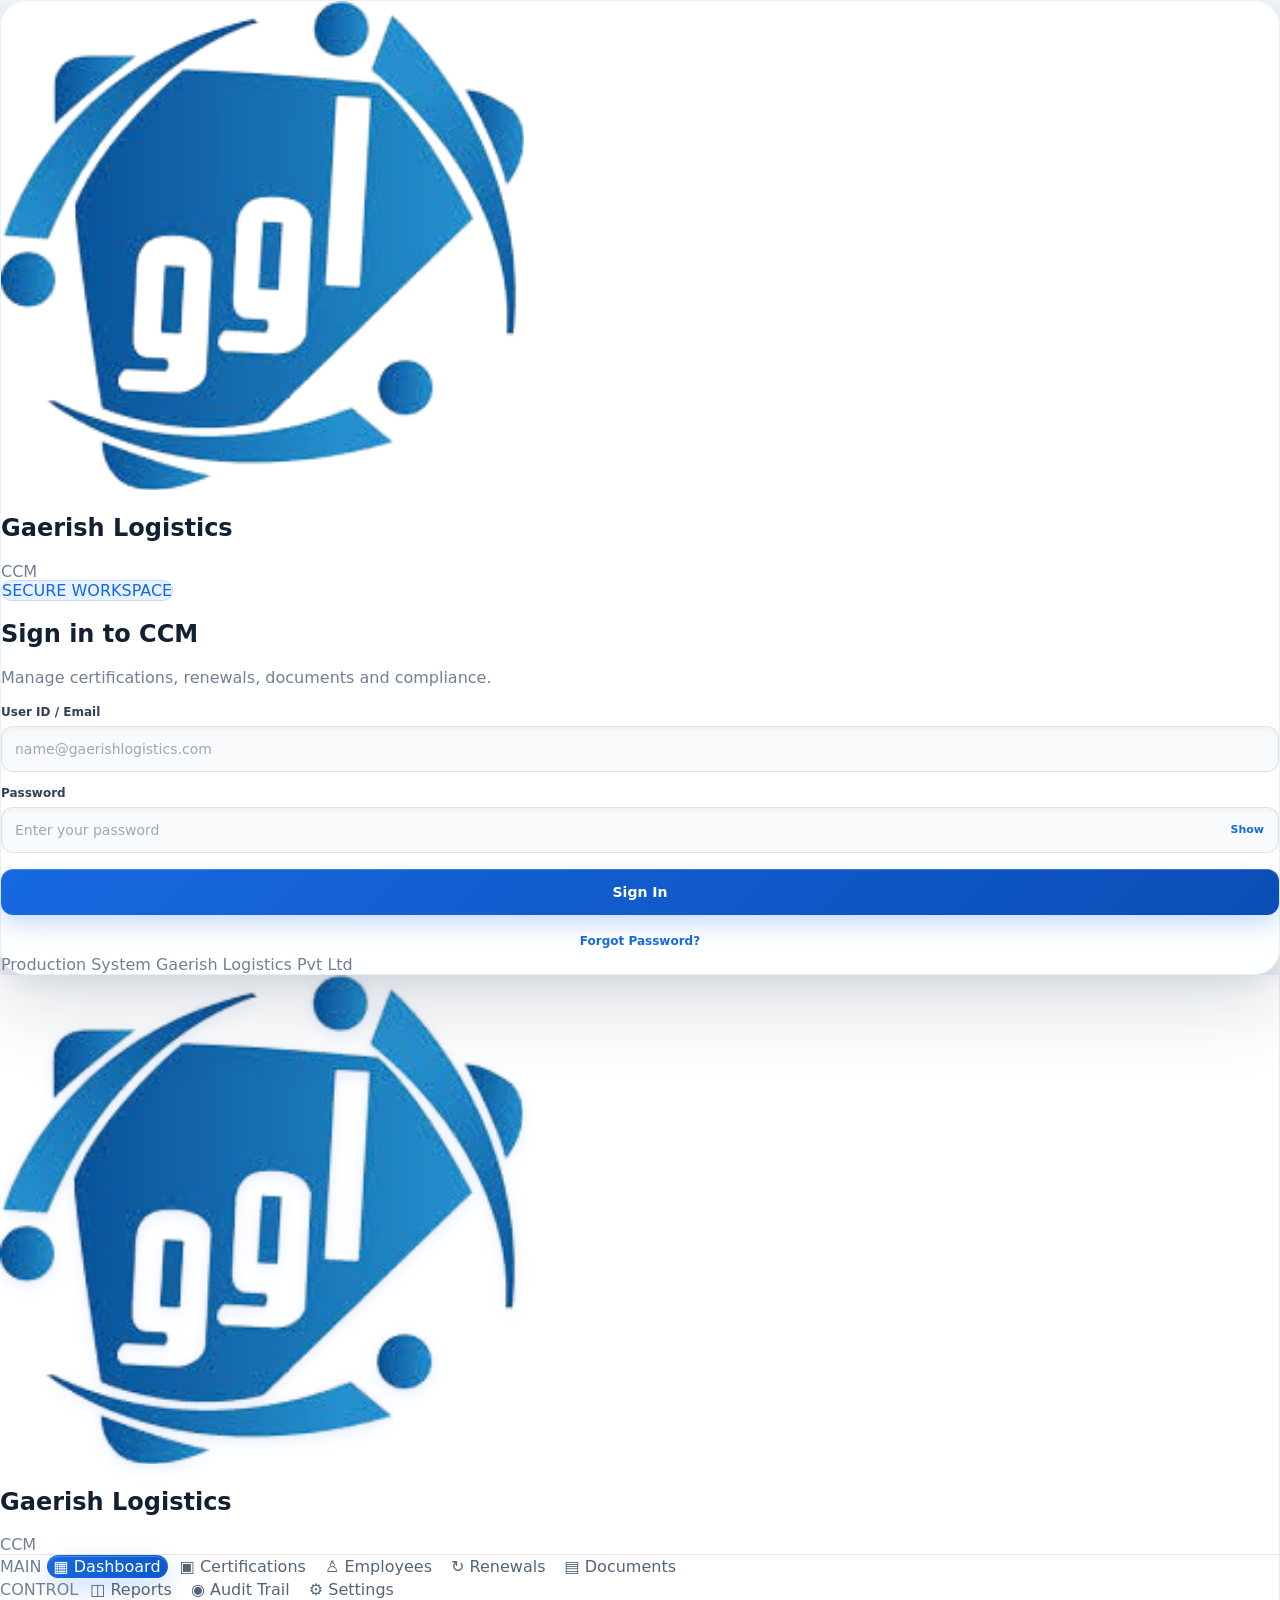
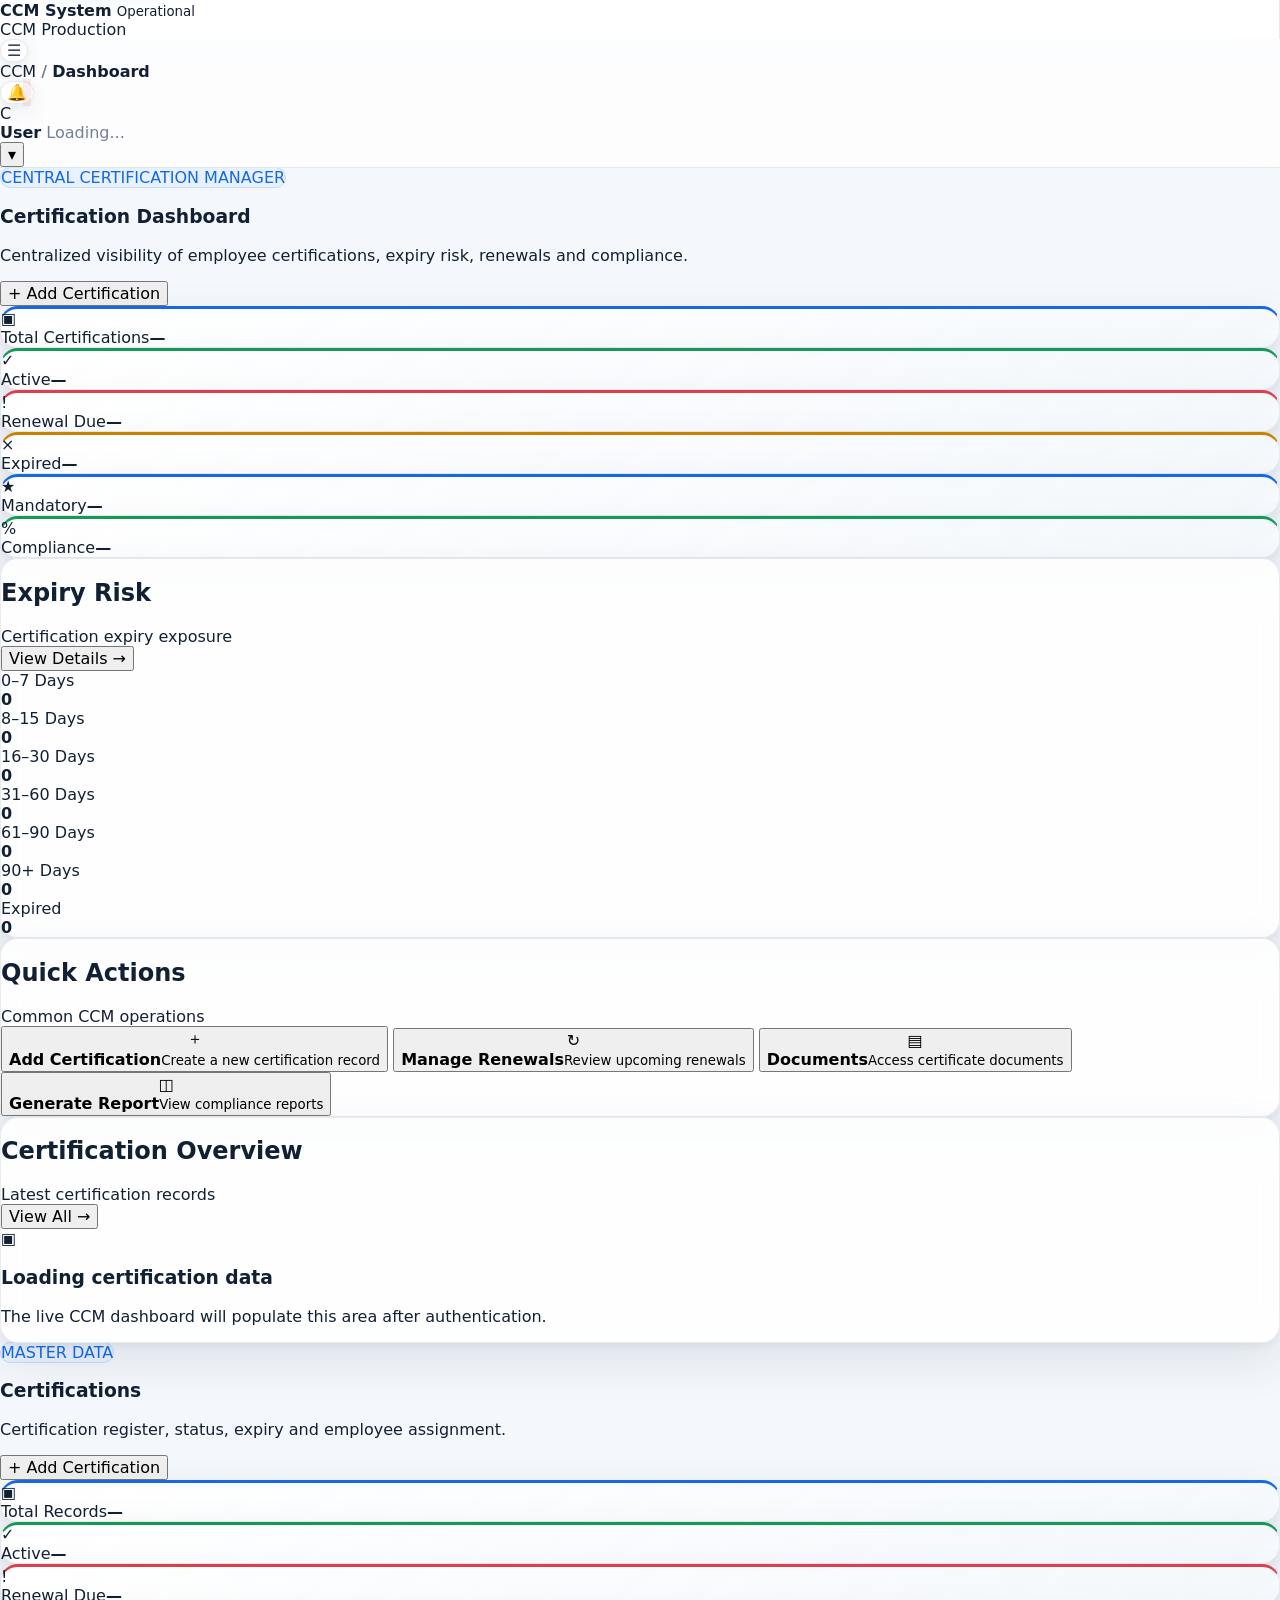
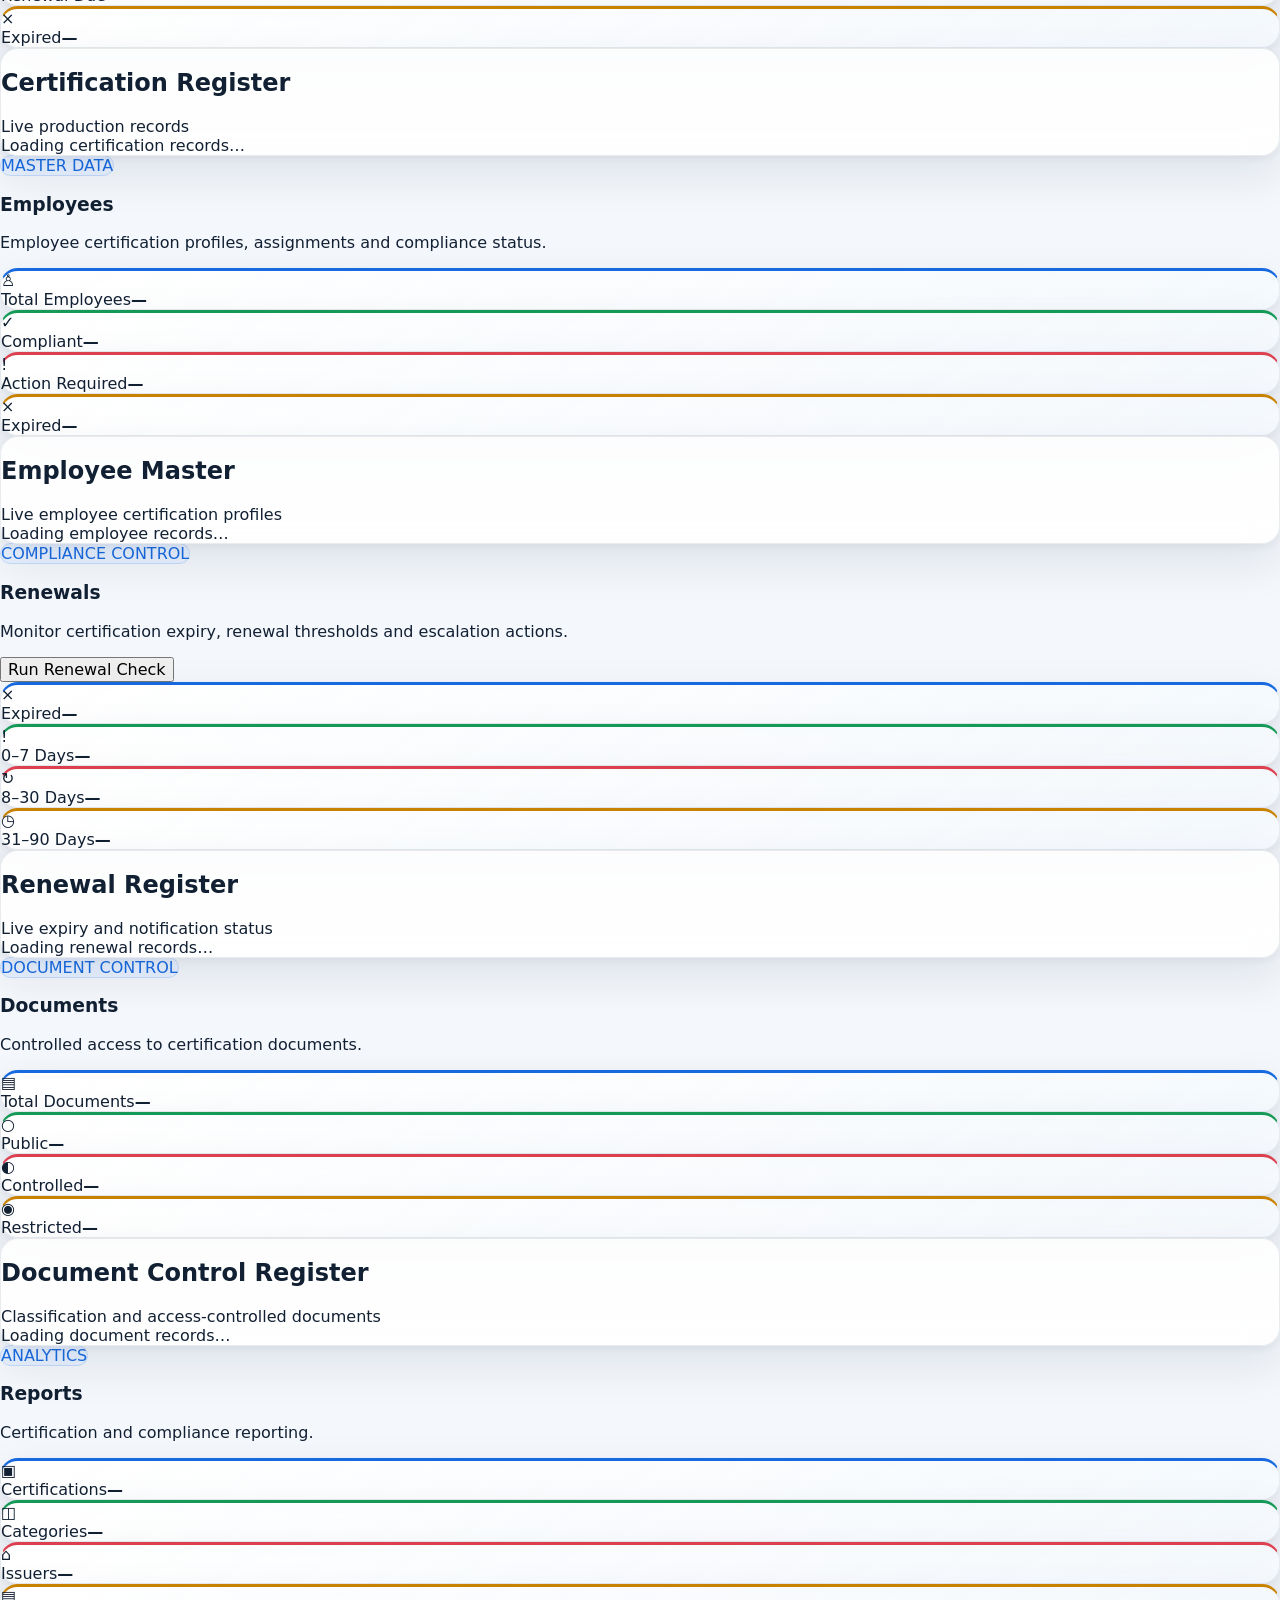
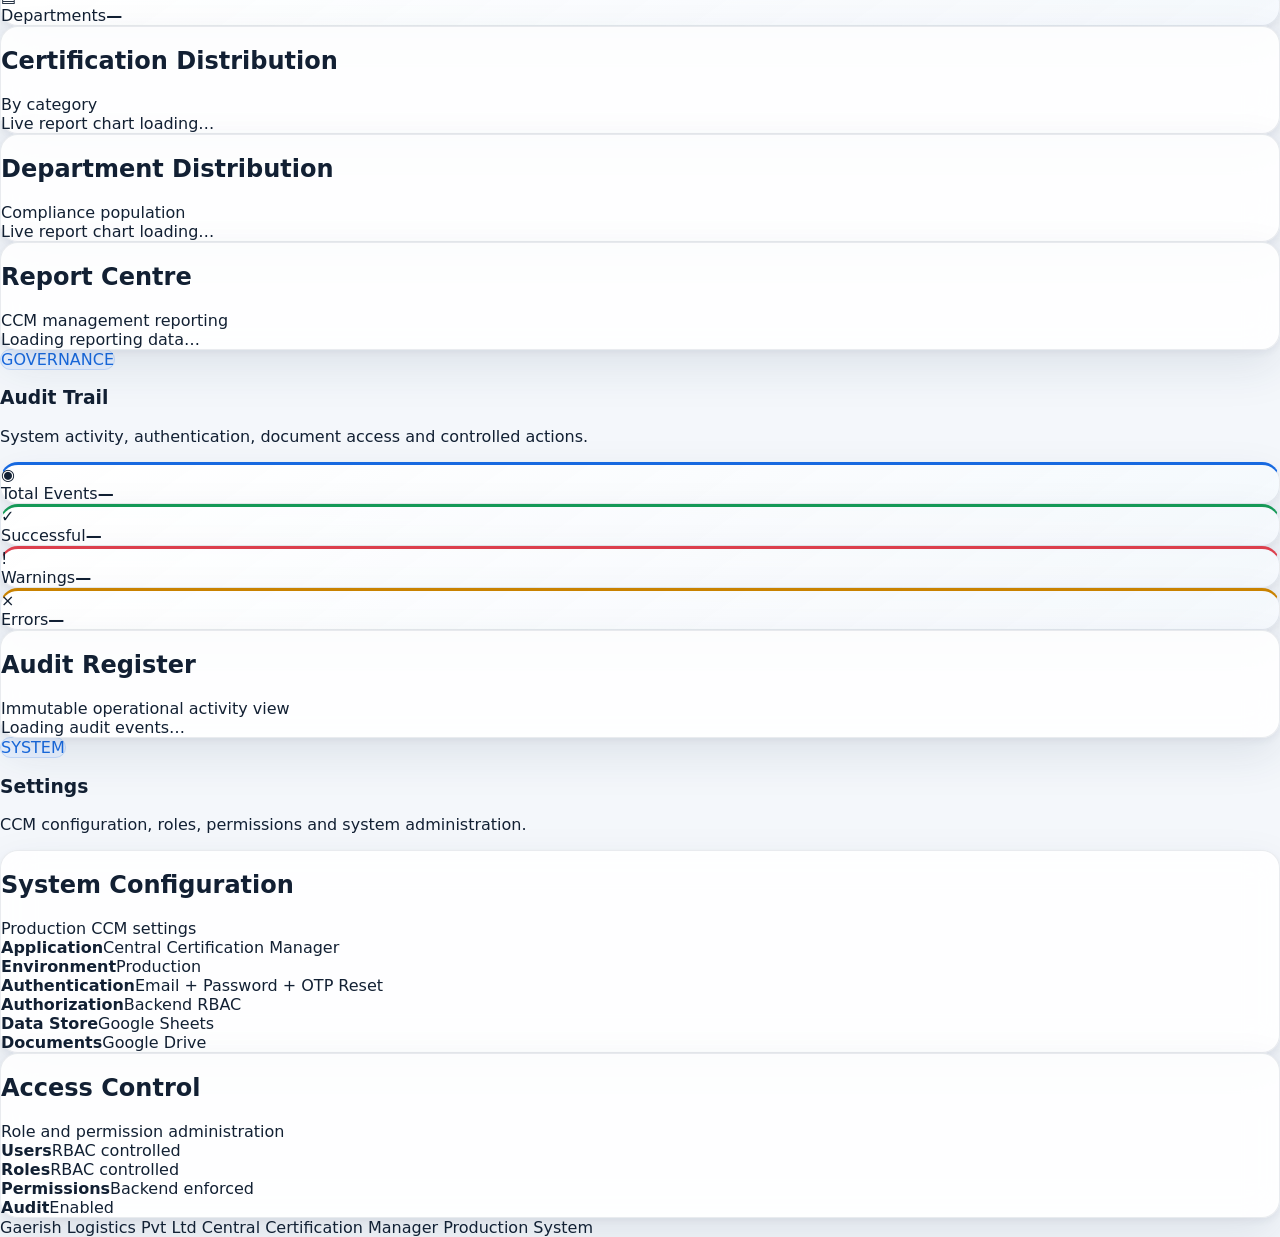
<file: index.html>
<!DOCTYPE html>
<html lang="en">
<head>
    <meta charset="UTF-8">
    <meta name="viewport" content="width=device-width, initial-scale=1.0">
    <title>Central Certification Manager</title>
    <link rel="stylesheet" href="./style.css?v=12.0.1">


    <style>
        .ccm-login-form {
            display: flex;
            flex-direction: column;
            gap: 14px;
            width: 100%;
            margin-top: 18px;
        }

        .ccm-login-field {
            width: 100%;
        }

        .ccm-login-field label {
            display: block;
            margin-bottom: 7px;
            font-size: 12px;
            font-weight: 700;
            color: #27364a;
            text-align: left;
        }

        .ccm-login-field input {
            box-sizing: border-box;
            width: 100%;
            height: 46px;
            padding: 0 13px;
            border: 1px solid #d5dce5;
            border-radius: 9px;
            background: #fff;
            color: #17212f;
            font-size: 14px;
            outline: none;
        }

        .ccm-login-field input:focus {
            border-color: #245b7a;
            box-shadow: 0 0 0 3px rgba(36, 91, 122, .10);
        }

        .ccm-password-wrap {
            position: relative;
            display: flex;
            align-items: center;
        }

        .ccm-password-wrap input {
            padding-right: 62px;
        }

        .ccm-password-toggle {
            position: absolute;
            right: 7px;
            border: 0;
            background: transparent;
            color: #245b7a;
            font-size: 11px;
            font-weight: 700;
            cursor: pointer;
            padding: 8px;
        }

        .ccm-login-button {
            width: 100%;
            height: 46px;
            border: 0;
            border-radius: 9px;
            background: #17365d;
            color: #fff;
            font-size: 14px;
            font-weight: 700;
            cursor: pointer;
            margin-top: 2px;
        }

        .ccm-login-button:hover {
            background: #214a78;
        }

        .ccm-login-button:disabled {
            opacity: .65;
            cursor: wait;
        }

        .ccm-forgot-button {
            display: block;
            width: 100%;
            margin-top: 12px;
            border: 0;
            background: transparent;
            color: #245b7a;
            font-size: 12px;
            font-weight: 700;
            cursor: pointer;
            padding: 7px;
        }

        .ccm-forgot-button:hover {
            text-decoration: underline;
        }

        .ccm-reset-panel {
            width: 100%;
        }
    </style>

</head>

<body>

<!-- LOGIN -->
<section id="loginScreen" class="login-screen">
    <div class="login-card">
        <div class="login-logo">
            <img src="assets/logo.png" alt="Gaerish Logistics">
        </div>

        <div class="login-brand">
            <h1>Gaerish Logistics</h1>
            <span>CCM</span>
        </div>

        <div class="login-copy">
            <span class="eyebrow">SECURE WORKSPACE</span>
            <h2>Sign in to CCM</h2>
            <p>Manage certifications, renewals, documents and compliance.</p>
        </div>

        <div id="ccmLoginPanel">
        <form id="ccmLoginForm" class="ccm-login-form" autocomplete="on">
            <div class="ccm-login-field">
                <label for="ccmLoginEmail">User ID / Email</label>
                <input
                    id="ccmLoginEmail"
                    name="email"
                    type="email"
                    inputmode="email"
                    autocomplete="username"
                    placeholder="name@gaerishlogistics.com"
                    required
                >
            </div>

            <div class="ccm-login-field">
                <label for="ccmLoginPassword">Password</label>
                <div class="ccm-password-wrap">
                    <input
                        id="ccmLoginPassword"
                        name="password"
                        type="password"
                        autocomplete="current-password"
                        placeholder="Enter your password"
                        required
                    >
                    <button
                        type="button"
                        class="ccm-password-toggle"
                        id="ccmPasswordToggle"
                        aria-label="Show password"
                    >Show</button>
                </div>
            </div>

            <button
                type="submit"
                id="ccmLoginButton"
                class="ccm-login-button"
            >Sign In</button>
        </form>

        <button type="button" id="ccmForgotPassword" class="ccm-forgot-button">Forgot Password?</button>
        </div>

        <div id="ccmResetPanel" class="ccm-reset-panel" style="display:none">
            <div class="ccm-login-field">
                <label for="ccmResetEmail">Registered Email</label>
                <input id="ccmResetEmail" type="email" autocomplete="email" placeholder="name@gaerishlogistics.com">
            </div>

            <button type="button" id="ccmRequestOtpButton" class="ccm-login-button">Send OTP</button>

            <div id="ccmOtpStep" style="display:none; margin-top:14px">
                <div class="ccm-login-field">
                    <label for="ccmResetOtp">6-Digit OTP</label>
                    <input id="ccmResetOtp" type="text" inputmode="numeric" maxlength="6" autocomplete="one-time-code" placeholder="Enter OTP">
                </div>

                <div class="ccm-login-field">
                    <label for="ccmResetNewPassword">New Password</label>
                    <input id="ccmResetNewPassword" type="password" autocomplete="new-password" placeholder="Minimum 8 characters">
                </div>

                <button type="button" id="ccmVerifyOtpButton" class="ccm-login-button">Reset Password</button>
            </div>

            <button type="button" id="ccmResetBackButton" class="ccm-forgot-button">Back to Sign In</button>
        </div>

        <div id="loginStatus" class="login-status" aria-live="polite"></div>

        <div class="login-footer">
            <span>Production System</span>
            <span>Gaerish Logistics Pvt Ltd</span>
        </div>
    </div>
</section>

<!-- APPLICATION -->
<div class="app" id="ccmApplication">

    <!-- SIDEBAR -->
    <aside class="sidebar" id="sidebar">

        <div class="sidebar-brand">
            <img src="assets/logo.png" alt="Gaerish Logistics">
            <div>
                <h2>Gaerish Logistics</h2>
                <span>CCM</span>
            </div>
        </div>

        <div class="sidebar-section">
            <span class="section-title">MAIN</span>

            <button type="button" class="nav-item active" data-page="dashboard">
                <span class="nav-icon">▦</span>
                <span>Dashboard</span>
            </button>

            <button type="button" class="nav-item" data-page="certifications">
                <span class="nav-icon">▣</span>
                <span>Certifications</span>
            </button>

            <button type="button" class="nav-item" data-page="employees">
                <span class="nav-icon">♙</span>
                <span>Employees</span>
            </button>

            <button type="button" class="nav-item" data-page="renewals">
                <span class="nav-icon">↻</span>
                <span>Renewals</span>
            </button>

            <button type="button" class="nav-item" data-page="documents">
                <span class="nav-icon">▤</span>
                <span>Documents</span>
            </button>
        </div>

        <div class="sidebar-section">
            <span class="section-title">CONTROL</span>

            <button type="button" class="nav-item" data-page="reports">
                <span class="nav-icon">◫</span>
                <span>Reports</span>
            </button>

            <button type="button" class="nav-item" data-page="audit">
                <span class="nav-icon">◉</span>
                <span>Audit Trail</span>
            </button>

            <button type="button" class="nav-item" data-page="settings">
                <span class="nav-icon">⚙</span>
                <span>Settings</span>
            </button>
        </div>

        <div class="sidebar-bottom">
            <div class="system-status">
                <span class="status-dot"></span>
                <div>
                    <strong>CCM System</strong>
                    <small>Operational</small>
                </div>
            </div>

            <div class="version">CCM Production</div>
        </div>
    </aside>

    <!-- MAIN -->
    <main class="main">

        <header class="topbar">

            <div class="topbar-left">
                <button type="button" class="menu-button" id="menuButton">☰</button>

                <div class="breadcrumb">
                    <span>CCM</span>
                    <b>/</b>
                    <strong id="pageTitle">Dashboard</strong>
                </div>
            </div>

            <div class="topbar-right">

                <button type="button" class="icon-button" title="Notifications">
                    🔔
                    <span class="notification-dot"></span>
                </button>

                <div class="user-profile" id="userProfile">

                    <div class="avatar" id="userAvatar">C</div>

                    <div class="user-info">
                        <strong id="userName">User</strong>
                        <span id="userRole">Loading...</span>
                    </div>

                    <button type="button" class="profile-arrow">▾</button>
                </div>

            </div>
        </header>

        <!-- pages.html is loaded here by app.js -->
        <section class="workspace" id="pagesHost">

<!-- DASHBOARD -->
<section class="page active-page" id="dashboardPage">

    <div class="page-heading">
        <div>
            <span class="eyebrow">CENTRAL CERTIFICATION MANAGER</span>
            <h1>Certification Dashboard</h1>
            <p>Centralized visibility of employee certifications, expiry risk, renewals and compliance.</p>
        </div>
        <button type="button" class="primary-button" id="addCertificateButton">+ Add Certification</button>
    </div>

    <div class="kpi-grid">
        <div class="kpi-card">
            <div class="kpi-icon">▣</div>
            <div><span>Total Certifications</span><strong id="totalCertifications">—</strong></div>
        </div>
        <div class="kpi-card">
            <div class="kpi-icon">✓</div>
            <div><span>Active</span><strong id="activeCertifications">—</strong></div>
        </div>
        <div class="kpi-card warning">
            <div class="kpi-icon">!</div>
            <div><span>Renewal Due</span><strong id="renewalCertifications">—</strong></div>
        </div>
        <div class="kpi-card danger">
            <div class="kpi-icon">×</div>
            <div><span>Expired</span><strong id="expiredCertifications">—</strong></div>
        </div>
        <div class="kpi-card">
            <div class="kpi-icon">★</div>
            <div><span>Mandatory</span><strong id="mandatoryCertifications">—</strong></div>
        </div>
        <div class="kpi-card compliance">
            <div class="kpi-icon">%</div>
            <div><span>Compliance</span><strong id="complianceRate">—</strong></div>
        </div>
    </div>

    <div class="dashboard-grid">

        <div class="panel">
            <div class="panel-header">
                <div>
                    <h2>Expiry Risk</h2>
                    <span>Certification expiry exposure</span>
                </div>
                <button type="button" class="text-button">View Details →</button>
            </div>

            <div class="risk-list">
                <div class="risk-row"><span>0–7 Days</span><div class="risk-bar"><div id="risk07"></div></div><strong id="risk07Value">0</strong></div>
                <div class="risk-row"><span>8–15 Days</span><div class="risk-bar"><div id="risk815"></div></div><strong id="risk815Value">0</strong></div>
                <div class="risk-row"><span>16–30 Days</span><div class="risk-bar"><div id="risk1630"></div></div><strong id="risk1630Value">0</strong></div>
                <div class="risk-row"><span>31–60 Days</span><div class="risk-bar"><div id="risk3160"></div></div><strong id="risk3160Value">0</strong></div>
                <div class="risk-row"><span>61–90 Days</span><div class="risk-bar"><div id="risk6190"></div></div><strong id="risk6190Value">0</strong></div>
                <div class="risk-row"><span>90+ Days</span><div class="risk-bar"><div id="risk90"></div></div><strong id="risk90Value">0</strong></div>
                <div class="risk-row expired-row"><span>Expired</span><div class="risk-bar"><div id="riskExpired"></div></div><strong id="riskExpiredValue">0</strong></div>
            </div>
        </div>

        <div class="panel">
            <div class="panel-header">
                <div>
                    <h2>Quick Actions</h2>
                    <span>Common CCM operations</span>
                </div>
            </div>

            <div class="quick-actions">
                <button type="button" class="quick-action">
                    <span>＋</span>
                    <div><strong>Add Certification</strong><small>Create a new certification record</small></div>
                </button>
                <button type="button" class="quick-action">
                    <span>↻</span>
                    <div><strong>Manage Renewals</strong><small>Review upcoming renewals</small></div>
                </button>
                <button type="button" class="quick-action">
                    <span>▤</span>
                    <div><strong>Documents</strong><small>Access certificate documents</small></div>
                </button>
                <button type="button" class="quick-action">
                    <span>◫</span>
                    <div><strong>Generate Report</strong><small>View compliance reports</small></div>
                </button>
            </div>
        </div>
    </div>

    <div class="panel">
        <div class="panel-header">
            <div>
                <h2>Certification Overview</h2>
                <span>Latest certification records</span>
            </div>
            <button type="button" class="text-button">View All →</button>
        </div>

        <div class="empty-state">
            <div class="empty-icon">▣</div>
            <h3>Loading certification data</h3>
            <p>The live CCM dashboard will populate this area after authentication.</p>
        </div>
    </div>
</section>

<!-- CERTIFICATIONS -->
<section class="page" id="certificationsPage">
    <div class="page-heading">
        <div>
            <span class="eyebrow">MASTER DATA</span>
            <h1>Certifications</h1>
            <p>Certification register, status, expiry and employee assignment.</p>
        </div>
        <button type="button" class="primary-button">+ Add Certification</button>
    </div>

    <div class="kpi-grid">
        <div class="kpi-card"><div class="kpi-icon">▣</div><div><span>Total Records</span><strong>—</strong></div></div>
        <div class="kpi-card"><div class="kpi-icon">✓</div><div><span>Active</span><strong>—</strong></div></div>
        <div class="kpi-card warning"><div class="kpi-icon">!</div><div><span>Renewal Due</span><strong>—</strong></div></div>
        <div class="kpi-card danger"><div class="kpi-icon">×</div><div><span>Expired</span><strong>—</strong></div></div>
    </div>

    <div class="panel">
        <div class="panel-header"><div><h2>Certification Register</h2><span>Live production records</span></div></div>
        <div class="table-empty">Loading certification records…</div>
    </div>
</section>

<!-- EMPLOYEES -->
<section class="page" id="employeesPage">
    <div class="page-heading">
        <div>
            <span class="eyebrow">MASTER DATA</span>
            <h1>Employees</h1>
            <p>Employee certification profiles, assignments and compliance status.</p>
        </div>
    </div>

    <div class="kpi-grid">
        <div class="kpi-card"><div class="kpi-icon">♙</div><div><span>Total Employees</span><strong>—</strong></div></div>
        <div class="kpi-card"><div class="kpi-icon">✓</div><div><span>Compliant</span><strong>—</strong></div></div>
        <div class="kpi-card warning"><div class="kpi-icon">!</div><div><span>Action Required</span><strong>—</strong></div></div>
        <div class="kpi-card danger"><div class="kpi-icon">×</div><div><span>Expired</span><strong>—</strong></div></div>
    </div>

    <div class="panel">
        <div class="panel-header"><div><h2>Employee Master</h2><span>Live employee certification profiles</span></div></div>
        <div class="table-empty">Loading employee records…</div>
    </div>
</section>

<!-- RENEWALS -->
<section class="page" id="renewalsPage">
    <div class="page-heading">
        <div>
            <span class="eyebrow">COMPLIANCE CONTROL</span>
            <h1>Renewals</h1>
            <p>Monitor certification expiry, renewal thresholds and escalation actions.</p>
        </div>
        <button type="button" class="primary-button">Run Renewal Check</button>
    </div>

    <div class="kpi-grid">
        <div class="kpi-card danger"><div class="kpi-icon">×</div><div><span>Expired</span><strong>—</strong></div></div>
        <div class="kpi-card warning"><div class="kpi-icon">!</div><div><span>0–7 Days</span><strong>—</strong></div></div>
        <div class="kpi-card warning"><div class="kpi-icon">↻</div><div><span>8–30 Days</span><strong>—</strong></div></div>
        <div class="kpi-card"><div class="kpi-icon">◷</div><div><span>31–90 Days</span><strong>—</strong></div></div>
    </div>

    <div class="panel">
        <div class="panel-header"><div><h2>Renewal Register</h2><span>Live expiry and notification status</span></div></div>
        <div class="table-empty">Loading renewal records…</div>
    </div>
</section>

<!-- DOCUMENTS -->
<section class="page" id="documentsPage">
    <div class="page-heading">
        <div>
            <span class="eyebrow">DOCUMENT CONTROL</span>
            <h1>Documents</h1>
            <p>Controlled access to certification documents.</p>
        </div>
    </div>

    <div class="kpi-grid">
        <div class="kpi-card"><div class="kpi-icon">▤</div><div><span>Total Documents</span><strong>—</strong></div></div>
        <div class="kpi-card"><div class="kpi-icon">○</div><div><span>Public</span><strong>—</strong></div></div>
        <div class="kpi-card warning"><div class="kpi-icon">◐</div><div><span>Controlled</span><strong>—</strong></div></div>
        <div class="kpi-card danger"><div class="kpi-icon">◉</div><div><span>Restricted</span><strong>—</strong></div></div>
    </div>

    <div class="panel">
        <div class="panel-header"><div><h2>Document Control Register</h2><span>Classification and access-controlled documents</span></div></div>
        <div class="table-empty">Loading document records…</div>
    </div>
</section>

<!-- REPORTS -->
<section class="page" id="reportsPage">
    <div class="page-heading">
        <div>
            <span class="eyebrow">ANALYTICS</span>
            <h1>Reports</h1>
            <p>Certification and compliance reporting.</p>
        </div>
    </div>

    <div class="kpi-grid">
        <div class="kpi-card"><div class="kpi-icon">▣</div><div><span>Certifications</span><strong>—</strong></div></div>
        <div class="kpi-card"><div class="kpi-icon">◫</div><div><span>Categories</span><strong>—</strong></div></div>
        <div class="kpi-card"><div class="kpi-icon">⌂</div><div><span>Issuers</span><strong>—</strong></div></div>
        <div class="kpi-card"><div class="kpi-icon">▤</div><div><span>Departments</span><strong>—</strong></div></div>
    </div>

    <div class="dashboard-grid">
        <div class="panel">
            <div class="panel-header"><div><h2>Certification Distribution</h2><span>By category</span></div></div>
            <div class="chart-placeholder">Live report chart loading…</div>
        </div>
        <div class="panel">
            <div class="panel-header"><div><h2>Department Distribution</h2><span>Compliance population</span></div></div>
            <div class="chart-placeholder">Live report chart loading…</div>
        </div>
    </div>

    <div class="panel">
        <div class="panel-header"><div><h2>Report Centre</h2><span>CCM management reporting</span></div></div>
        <div class="table-empty">Loading reporting data…</div>
    </div>
</section>

<!-- AUDIT -->
<section class="page" id="auditPage">
    <div class="page-heading">
        <div>
            <span class="eyebrow">GOVERNANCE</span>
            <h1>Audit Trail</h1>
            <p>System activity, authentication, document access and controlled actions.</p>
        </div>
    </div>

    <div class="kpi-grid">
        <div class="kpi-card"><div class="kpi-icon">◉</div><div><span>Total Events</span><strong>—</strong></div></div>
        <div class="kpi-card"><div class="kpi-icon">✓</div><div><span>Successful</span><strong>—</strong></div></div>
        <div class="kpi-card warning"><div class="kpi-icon">!</div><div><span>Warnings</span><strong>—</strong></div></div>
        <div class="kpi-card danger"><div class="kpi-icon">×</div><div><span>Errors</span><strong>—</strong></div></div>
    </div>

    <div class="panel">
        <div class="panel-header"><div><h2>Audit Register</h2><span>Immutable operational activity view</span></div></div>
        <div class="table-empty">Loading audit events…</div>
    </div>
</section>

<!-- SETTINGS -->
<section class="page" id="settingsPage">
    <div class="page-heading">
        <div>
            <span class="eyebrow">SYSTEM</span>
            <h1>Settings</h1>
            <p>CCM configuration, roles, permissions and system administration.</p>
        </div>
    </div>

    <div class="dashboard-grid">
        <div class="panel">
            <div class="panel-header"><div><h2>System Configuration</h2><span>Production CCM settings</span></div></div>
            <div class="settings-list">
                <div class="settings-row"><strong>Application</strong><span>Central Certification Manager</span></div>
                <div class="settings-row"><strong>Environment</strong><span>Production</span></div>
                <div class="settings-row"><strong>Authentication</strong><span>Email + Password + OTP Reset</span></div>
                <div class="settings-row"><strong>Authorization</strong><span>Backend RBAC</span></div>
                <div class="settings-row"><strong>Data Store</strong><span>Google Sheets</span></div>
                <div class="settings-row"><strong>Documents</strong><span>Google Drive</span></div>
            </div>
        </div>

        <div class="panel">
            <div class="panel-header"><div><h2>Access Control</h2><span>Role and permission administration</span></div></div>
            <div class="settings-list">
                <div class="settings-row"><strong>Users</strong><span>RBAC controlled</span></div>
                <div class="settings-row"><strong>Roles</strong><span>RBAC controlled</span></div>
                <div class="settings-row"><strong>Permissions</strong><span>Backend enforced</span></div>
                <div class="settings-row"><strong>Audit</strong><span>Enabled</span></div>
            </div>
        </div>
    </div>
</section>

</section>

        <footer class="footer">
            <span>Gaerish Logistics Pvt Ltd</span>
            <span>Central Certification Manager</span>
            <span>Production System</span>
        </footer>

    </main>
</div>



<script>
(function () {
    function initCCMPasswordToggle() {
        const input = document.getElementById("ccmLoginPassword");
        const toggle = document.getElementById("ccmPasswordToggle");

        if (!input || !toggle) return;

        toggle.addEventListener("click", function () {
            const showing = input.type === "text";
            input.type = showing ? "password" : "text";
            toggle.textContent = showing ? "Show" : "Hide";
            toggle.setAttribute(
                "aria-label",
                showing ? "Show password" : "Hide password"
            );
        });
    }

    if (document.readyState === "loading") {
        document.addEventListener("DOMContentLoaded", initCCMPasswordToggle);
    } else {
        initCCMPasswordToggle();
    }
})();
</script>

<script>
(function () {
    try {
        if (window.location.search || window.location.hash) {
            window.history.replaceState({}, document.title, window.location.pathname);
        }
    } catch (error) {
        console.warn("CCM: URL cleanup skipped.", error);
    }
})();
</script>

<script src="./app.js?v=12.0.2"></script>
</body>
</html>
</file>
<file: style.css>
/* =========================================================
   GAERISH LOGISTICS — CENTRAL CERTIFICATION MANAGER
   WHITE + BLUE / RED / GREEN / VANTA UI
   Drop-in replacement for style.css
   Preserves existing CCM class/id names.
========================================================= */

:root {
  --bg: #f3f6fb;
  --bg-2: #eaf0f8;
  --surface: rgba(255,255,255,.88);
  --surface-solid: #ffffff;
  --surface-soft: rgba(247,250,253,.94);
  --surface-blue: #eef6ff;

  --text: #122033;
  --text-2: #2f4158;
  --muted: #718096;
  --muted-2: #94a3b8;

  --blue: #1769e0;
  --blue-2: #0b4db7;
  --blue-soft: #e8f1ff;
  --blue-line: rgba(23,105,224,.16);

  --red: #dc3f4d;
  --red-soft: #fff0f2;
  --red-line: rgba(220,63,77,.16);

  --green: #159957;
  --green-soft: #ecfaf3;
  --green-line: rgba(21,153,87,.16);

  --amber: #c98200;
  --amber-soft: #fff7e6;

  --line: rgba(24,52,84,.10);
  --line-strong: rgba(24,52,84,.16);

  --radius-xl: 24px;
  --radius-lg: 18px;
  --radius-md: 14px;
  --radius-sm: 10px;

  --shadow:
    0 18px 45px rgba(31,56,88,.10),
    0 3px 10px rgba(31,56,88,.06);

  --shadow-sm:
    0 8px 22px rgba(31,56,88,.08),
    0 2px 6px rgba(31,56,88,.05);

  --shadow-hover:
    0 22px 50px rgba(23,105,224,.13),
    0 5px 14px rgba(31,56,88,.08);

  --inset:
    inset 0 1px 0 rgba(255,255,255,.95),
    inset 0 -1px 0 rgba(24,52,84,.04);

  --font: Inter, ui-sans-serif, system-ui, -apple-system,
          BlinkMacSystemFont, "Segoe UI", sans-serif;
}

/* ---------- Base ---------- */

html {
  min-height: 100%;
  background: var(--bg);
}

body {
  min-height: 100vh;
  margin: 0;
  background: #f4f7fb;
  color: var(--text);
  font-family: var(--font);
  -webkit-font-smoothing: antialiased;
  text-rendering: optimizeLegibility;
}

body::selection {
  background: rgba(23,105,224,.18);
}

button,
input,
select,
textarea {
  font: inherit;
}

button {
  -webkit-tap-highlight-color: transparent;
}

a {
  color: var(--blue);
}

* {
  box-sizing: border-box;
}

/* ---------- Vanta layer ---------- */

#ccmVantaBackground,
#ccmVantaBackground canvas {
  position: fixed !important;
  inset: 0 !important;
  width: 100vw !important;
  height: 100vh !important;
}

#ccmVantaBackground {
  z-index: 0 !important;
  overflow: hidden;
  pointer-events: none;
  background:
    radial-gradient(circle at 15% 20%, rgba(23,105,224,.10), transparent 30%),
    radial-gradient(circle at 85% 75%, rgba(21,153,87,.07), transparent 28%),
    radial-gradient(circle at 70% 15%, rgba(220,63,77,.06), transparent 24%),
    #f4f7fb;
}

#ccmVantaBackground::after {
  content: "";
  position: absolute;
  inset: 0;
  background:
    linear-gradient(
      135deg,
      rgba(255,255,255,.60),
      rgba(255,255,255,.18) 45%,
      rgba(255,255,255,.62)
    );
  pointer-events: none;
}

/* ---------- App shell ---------- */

.app {
  position: relative;
  z-index: 1;
  min-height: 100vh;
  background: transparent !important;
}

.main {
  background: transparent !important;
}

.main-content,
.content,
.page-content {
  background: transparent !important;
}

/* ---------- Sidebar ---------- */

.sidebar {
  background: rgba(255,255,255,.93) !important;
  border-right: 1px solid var(--line);
  box-shadow: 8px 0 30px rgba(31,56,88,.07);
  backdrop-filter: blur(18px);
  -webkit-backdrop-filter: blur(18px);
}

.sidebar-brand {
  border-bottom: 1px solid var(--line);
}

.sidebar-brand img {
  filter: drop-shadow(0 4px 8px rgba(23,105,224,.12));
}

.sidebar-brand h2 {
  color: #122033 !important;
}

.sidebar-brand span,
.section-title {
  color: #718096 !important;
}

.nav-item {
  color: #53657a !important;
  background: transparent !important;
  border: 1px solid transparent !important;
  border-radius: var(--radius-md) !important;
  transition:
    background .18s ease,
    color .18s ease,
    box-shadow .18s ease,
    transform .18s ease;
}

.nav-item:hover {
  color: var(--blue) !important;
  background: rgba(23,105,224,.06) !important;
  border-color: rgba(23,105,224,.08) !important;
  box-shadow: var(--shadow-sm);
  transform: translateX(2px);
}

.nav-item.active {
  color: #fff !important;
  background: linear-gradient(135deg, #1769e0, #0d58c8) !important;
  border-color: rgba(23,105,224,.30) !important;
  box-shadow:
    0 10px 24px rgba(23,105,224,.22),
    inset 0 1px 0 rgba(255,255,255,.22);
}

.nav-icon {
  color: inherit !important;
}

/* ---------- Topbar ---------- */

.topbar {
  background: rgba(255,255,255,.78) !important;
  border-bottom: 1px solid var(--line);
  backdrop-filter: blur(18px);
  -webkit-backdrop-filter: blur(18px);
}

.breadcrumb {
  color: var(--muted) !important;
}

.breadcrumb strong,
.breadcrumb span {
  color: var(--text) !important;
}

.icon-button,
.menu-button {
  color: var(--text-2) !important;
  background: rgba(255,255,255,.90) !important;
  border: 1px solid var(--line) !important;
  box-shadow: var(--shadow-sm);
  border-radius: 12px !important;
}

.icon-button:hover,
.menu-button:hover {
  color: var(--blue) !important;
  border-color: var(--blue-line) !important;
  transform: translateY(-1px);
}

/* ---------- User profile ---------- */

.user-profile {
  color: var(--text) !important;
}

.user-profile small,
.user-profile span {
  color: var(--muted) !important;
}

/* ---------- Login ---------- */

.login-screen {
  position: relative;
  z-index: 2;
  min-height: 100vh;
  background: transparent !important;
}

.login-card {
  background: rgba(255,255,255,.92) !important;
  border: 1px solid rgba(23,105,224,.10) !important;
  box-shadow:
    0 30px 80px rgba(31,56,88,.16),
    0 8px 24px rgba(31,56,88,.08) !important;
  backdrop-filter: blur(22px);
  -webkit-backdrop-filter: blur(22px);
  border-radius: 26px !important;
}

.login-brand h1,
.login-copy h2 {
  color: var(--text) !important;
}

.login-brand span,
.login-copy p,
.login-footer {
  color: var(--muted) !important;
}

.eyebrow {
  color: var(--blue) !important;
  background: var(--blue-soft) !important;
  border: 1px solid var(--blue-line);
  border-radius: 999px;
}

.ccm-login-field label {
  color: var(--text-2) !important;
}

.ccm-login-field input,
.ccm-reset-panel input {
  color: var(--text) !important;
  background: #f8fafc !important;
  border: 1px solid rgba(24,52,84,.12) !important;
  border-radius: 12px !important;
  box-shadow:
    inset 0 2px 5px rgba(31,56,88,.045),
    0 1px 0 rgba(255,255,255,.9);
}

.ccm-login-field input:focus,
.ccm-reset-panel input:focus {
  border-color: rgba(23,105,224,.42) !important;
  box-shadow:
    0 0 0 4px rgba(23,105,224,.09),
    inset 0 2px 5px rgba(31,56,88,.035) !important;
}

.ccm-password-toggle,
.ccm-forgot-button {
  color: var(--blue) !important;
}

.ccm-login-button {
  background: linear-gradient(135deg, #1769e0, #0b4db7) !important;
  color: #fff !important;
  border: 0 !important;
  border-radius: 12px !important;
  box-shadow:
    0 10px 22px rgba(23,105,224,.22),
    inset 0 1px 0 rgba(255,255,255,.20);
}

.ccm-login-button:hover {
  background: linear-gradient(135deg, #2878ed, #105ac9) !important;
  transform: translateY(-1px);
}

/* ---------- Page headings ---------- */

.ccm-final-page-content {
  color: var(--text);
}

.ccm-final-page-heading,
.ccm-final-page-content h1,
.ccm-final-page-content h2,
.ccm-final-page-content h3 {
  color: var(--text);
}

.ccm-final-page-content p,
.ccm-final-page-content small,
.ccm-final-page-content .muted {
  color: var(--muted);
}

/* ---------- Cards ---------- */

.ccm-final-card,
.ccm-card,
.dashboard-card,
.stat-card,
.kpi-card,
.panel,
.card {
  background: rgba(255,255,255,.88) !important;
  color: var(--text);
  border: 1px solid rgba(24,52,84,.09) !important;
  border-radius: var(--radius-lg) !important;
  box-shadow: var(--shadow) !important;
  backdrop-filter: blur(16px);
  -webkit-backdrop-filter: blur(16px);
  transition:
    transform .18s ease,
    box-shadow .18s ease,
    border-color .18s ease;
}

.ccm-final-card:hover,
.dashboard-card:hover,
.stat-card:hover,
.kpi-card:hover,
.panel:hover,
.card:hover {
  border-color: rgba(23,105,224,.15) !important;
  box-shadow: var(--shadow-hover) !important;
}

/* Keep content cards from becoming too transparent. */
.ccm-final-card > *,
.dashboard-card > *,
.stat-card > *,
.kpi-card > * {
  position: relative;
}

/* ---------- KPI / numbers ---------- */

.ccm-final-kpis {
  gap: 16px;
}

.ccm-final-kpis .ccm-final-card,
.ccm-final-kpi,
.kpi-card {
  background:
    linear-gradient(
      145deg,
      rgba(255,255,255,.97),
      rgba(245,249,253,.90)
    ) !important;
}

.ccm-final-kpi strong,
.kpi-value,
.stat-value {
  color: var(--text) !important;
}

.ccm-final-kpi small,
.kpi-label,
.stat-label {
  color: var(--muted) !important;
}

/* Accent indicators */
.kpi-card:nth-child(4n+1),
.ccm-final-kpis > :nth-child(4n+1) {
  border-top: 3px solid var(--blue) !important;
}

.kpi-card:nth-child(4n+2),
.ccm-final-kpis > :nth-child(4n+2) {
  border-top: 3px solid var(--green) !important;
}

.kpi-card:nth-child(4n+3),
.ccm-final-kpis > :nth-child(4n+3) {
  border-top: 3px solid var(--red) !important;
}

.kpi-card:nth-child(4n+4),
.ccm-final-kpis > :nth-child(4n+4) {
  border-top: 3px solid var(--amber) !important;
}

/* ---------- Buttons ---------- */

.ccm-final-action,
button.ccm-final-action {
  color: #fff !important;
  background: linear-gradient(135deg, #1769e0, #0b4db7) !important;
  border: 1px solid rgba(23,105,224,.24) !important;
  border-radius: 11px !important;
  box-shadow: 0 8px 18px rgba(23,105,224,.16);
}

.ccm-final-action:hover {
  transform: translateY(-1px);
  box-shadow: 0 12px 24px rgba(23,105,224,.20);
}

.ccm-final-action.secondary {
  color: var(--blue) !important;
  background: #fff !important;
  border-color: rgba(23,105,224,.18) !important;
  box-shadow: var(--shadow-sm);
}

.ccm-final-action.secondary:hover {
  background: var(--blue-soft) !important;
}

.ccm-final-action.success,
.btn-success,
.status-success {
  color: #0d7140 !important;
  background: var(--green-soft) !important;
  border-color: var(--green-line) !important;
}

.ccm-final-action.danger,
.btn-danger,
.status-danger {
  color: #a92d39 !important;
  background: var(--red-soft) !important;
  border-color: var(--red-line) !important;
}

/* ---------- Forms / controls ---------- */

.ccm-final-control,
select,
input,
textarea {
  color: var(--text);
  background: rgba(255,255,255,.94);
  border: 1px solid rgba(24,52,84,.12);
  border-radius: 11px;
}

.ccm-final-control:focus,
select:focus,
input:focus,
textarea:focus {
  outline: none;
  border-color: rgba(23,105,224,.40);
  box-shadow: 0 0 0 4px rgba(23,105,224,.08);
}

input::placeholder,
textarea::placeholder {
  color: #9aa8b8;
}

/* ---------- Tables ---------- */

table {
  color: var(--text) !important;
  border-collapse: separate;
  border-spacing: 0;
}

thead th {
  color: #38506b !important;
  background: #f2f6fb !important;
  border-bottom: 1px solid var(--line-strong) !important;
}

tbody td {
  color: #34475d !important;
  border-bottom: 1px solid rgba(24,52,84,.07) !important;
  background: rgba(255,255,255,.58);
}

tbody tr:hover td {
  background: #f5f9ff !important;
}

tbody tr:last-child td {
  border-bottom: 0 !important;
}

/* ---------- Status badges ---------- */

.badge,
.status-badge,
.ccm-status,
.status {
  border-radius: 999px !important;
  font-weight: 700;
}

.status-active,
.badge-success,
.status-valid,
.status-complete {
  color: #08713f !important;
  background: var(--green-soft) !important;
  border: 1px solid var(--green-line) !important;
}

.status-expired,
.badge-danger,
.status-error {
  color: #a92d39 !important;
  background: var(--red-soft) !important;
  border: 1px solid var(--red-line) !important;
}

.status-warning,
.badge-warning,
.status-due {
  color: #8b5a00 !important;
  background: var(--amber-soft) !important;
  border: 1px solid rgba(201,130,0,.16) !important;
}

.status-info,
.badge-info {
  color: #0b58b8 !important;
  background: var(--blue-soft) !important;
  border: 1px solid var(--blue-line) !important;
}

/* ---------- Report centre ---------- */

.ccm-report-centre {
  background:
    linear-gradient(
      135deg,
      rgba(255,255,255,.97),
      rgba(241,247,255,.91)
    ) !important;
}

.ccm-report-brand {
  border-bottom: 1px solid var(--line) !important;
}

.ccm-report-brand h2 {
  color: var(--text) !important;
}

.ccm-report-brand span {
  color: var(--muted) !important;
}

.ccm-report-logo {
  filter: drop-shadow(0 4px 8px rgba(23,105,224,.10));
}

/* ---------- Lists / bars ---------- */

.ccm-final-list-row {
  color: var(--text-2);
}

.ccm-final-list-row strong {
  color: var(--text);
}

.ccm-final-bar {
  background: #e8eef5 !important;
  border-radius: 999px;
  overflow: hidden;
}

.ccm-final-bar i {
  display: block;
  height: 100%;
  border-radius: inherit;
  background: linear-gradient(90deg, #1769e0, #4f94ee);
}

/* ---------- Empty / error states ---------- */

.ccm-final-empty {
  color: var(--muted) !important;
  background: rgba(248,250,253,.82) !important;
  border: 1px dashed rgba(24,52,84,.14) !important;
  border-radius: var(--radius-md);
}

.ccm-final-error {
  color: #a92d39 !important;
  background: var(--red-soft) !important;
  border: 1px solid var(--red-line) !important;
  border-radius: var(--radius-md);
}

/* ---------- Notifications ---------- */

.notification-dot {
  background: var(--red) !important;
  box-shadow: 0 0 0 4px rgba(220,63,77,.10);
}

/* ---------- Scrollbars ---------- */

* {
  scrollbar-width: thin;
  scrollbar-color: #b9c7d8 transparent;
}

*::-webkit-scrollbar {
  width: 8px;
  height: 8px;
}

*::-webkit-scrollbar-track {
  background: transparent;
}

*::-webkit-scrollbar-thumb {
  background: #bdc9d7;
  border-radius: 999px;
}

*::-webkit-scrollbar-thumb:hover {
  background: #9eafc3;
}

/* ---------- Vanta readability helpers ---------- */

.ccm-vanta-surface {
  background: rgba(255,255,255,.84);
  border: 1px solid rgba(255,255,255,.72);
  box-shadow: var(--shadow);
  backdrop-filter: blur(14px);
  -webkit-backdrop-filter: blur(14px);
}

/* ---------- Responsive ---------- */

@media (max-width: 900px) {
  #ccmVantaBackground {
    opacity: .65;
  }

  .sidebar {
    box-shadow: 12px 0 35px rgba(31,56,88,.14);
  }

  .ccm-final-card,
  .dashboard-card,
  .stat-card,
  .kpi-card,
  .panel,
  .card {
    border-radius: 15px !important;
  }
}

@media (prefers-reduced-motion: reduce) {
  #ccmVantaBackground {
    display: none;
  }

  * {
    scroll-behavior: auto !important;
    transition-duration: .01ms !important;
    animation-duration: .01ms !important;
  }
}
</file>
